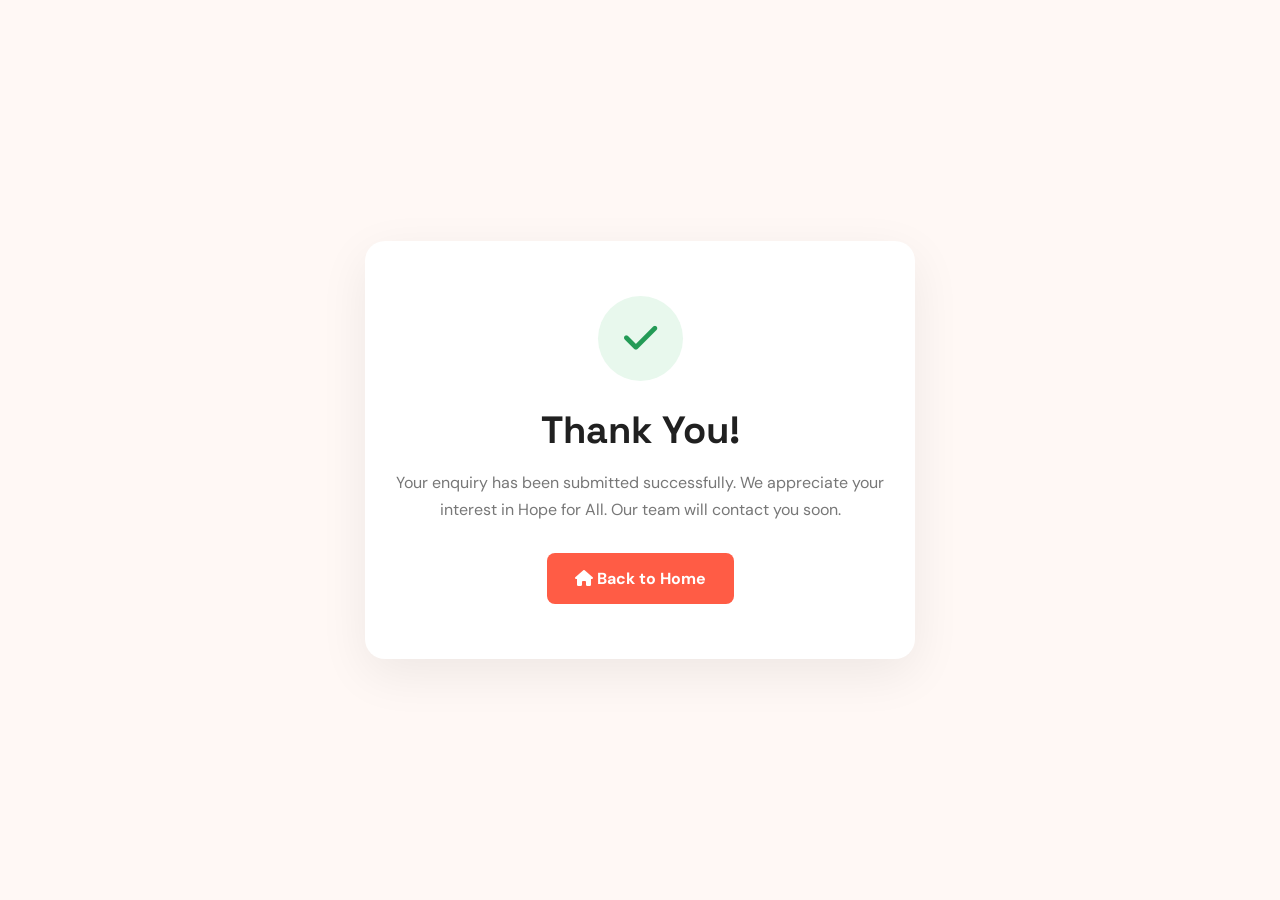
<file: thank-you.html>
<!DOCTYPE html>
<html lang="en">
<head>
    <meta charset="UTF-8">
    <meta name="viewport" content="width=device-width, initial-scale=1.0">

    <meta name="theme-color" content="#ff5c45">

    <title>Thank You | Hope for All</title>

    <link rel="preconnect" href="https://fonts.googleapis.com">
    <link rel="preconnect" href="https://fonts.gstatic.com" crossorigin>

    <link href="https://fonts.googleapis.com/css2?family=DM+Sans:wght@400;500;600;700;800&family=Space+Grotesk:wght@400;500;600;700&display=swap" rel="stylesheet">

    <link rel="stylesheet"
        href="https://cdnjs.cloudflare.com/ajax/libs/font-awesome/6.5.2/css/all.min.css">

    <style>
        * {
            margin: 0;
            padding: 0;
            box-sizing: border-box;
        }

        body {
            min-height: 100vh;
            display: flex;
            align-items: center;
            justify-content: center;
            background: #fff8f5;
            font-family: 'DM Sans', sans-serif;
            padding: 20px;
        }

        .thankyou-card {
            background: #ffffff;
            max-width: 550px;
            width: 100%;
            padding: 55px 30px;
            border-radius: 20px;
            text-align: center;
            box-shadow: 0 15px 50px rgba(0,0,0,0.07);
        }

        .success-icon {
            width: 85px;
            height: 85px;
            background: #e8f8ed;
            color: #239b56;
            border-radius: 50%;
            display: flex;
            align-items: center;
            justify-content: center;
            font-size: 38px;
            margin: 0 auto 25px;
        }

        h1 {
            font-family: 'Space Grotesk', sans-serif;
            font-size: 38px;
            color: #202020;
            margin-bottom: 15px;
        }

        p {
            color: #777;
            font-size: 16px;
            line-height: 1.7;
            margin-bottom: 30px;
        }

        .home-btn {
            display: inline-block;
            background: #ff5c45;
            color: white;
            padding: 15px 28px;
            border-radius: 8px;
            text-decoration: none;
            font-weight: 700;
            transition: 0.3s;
        }

        .home-btn:hover {
            background: #e74732;
            transform: translateY(-3px);
        }

        @media(max-width: 480px) {
            h1 {
                font-size: 30px;
            }

            .thankyou-card {
                padding: 40px 20px;
            }
        }
    </style>
</head>

<body>

    <div class="thankyou-card">

        <div class="success-icon">
            <i class="fa-solid fa-check"></i>
        </div>

        <h1>Thank You!</h1>

        <p>
            Your enquiry has been submitted successfully.
            We appreciate your interest in Hope for All.
            Our team will contact you soon.
        </p>

        <a href="index.html" class="home-btn">
            <i class="fa-solid fa-house"></i>
            Back to Home
        </a>

    </div>

</body>
</html>
</file>
